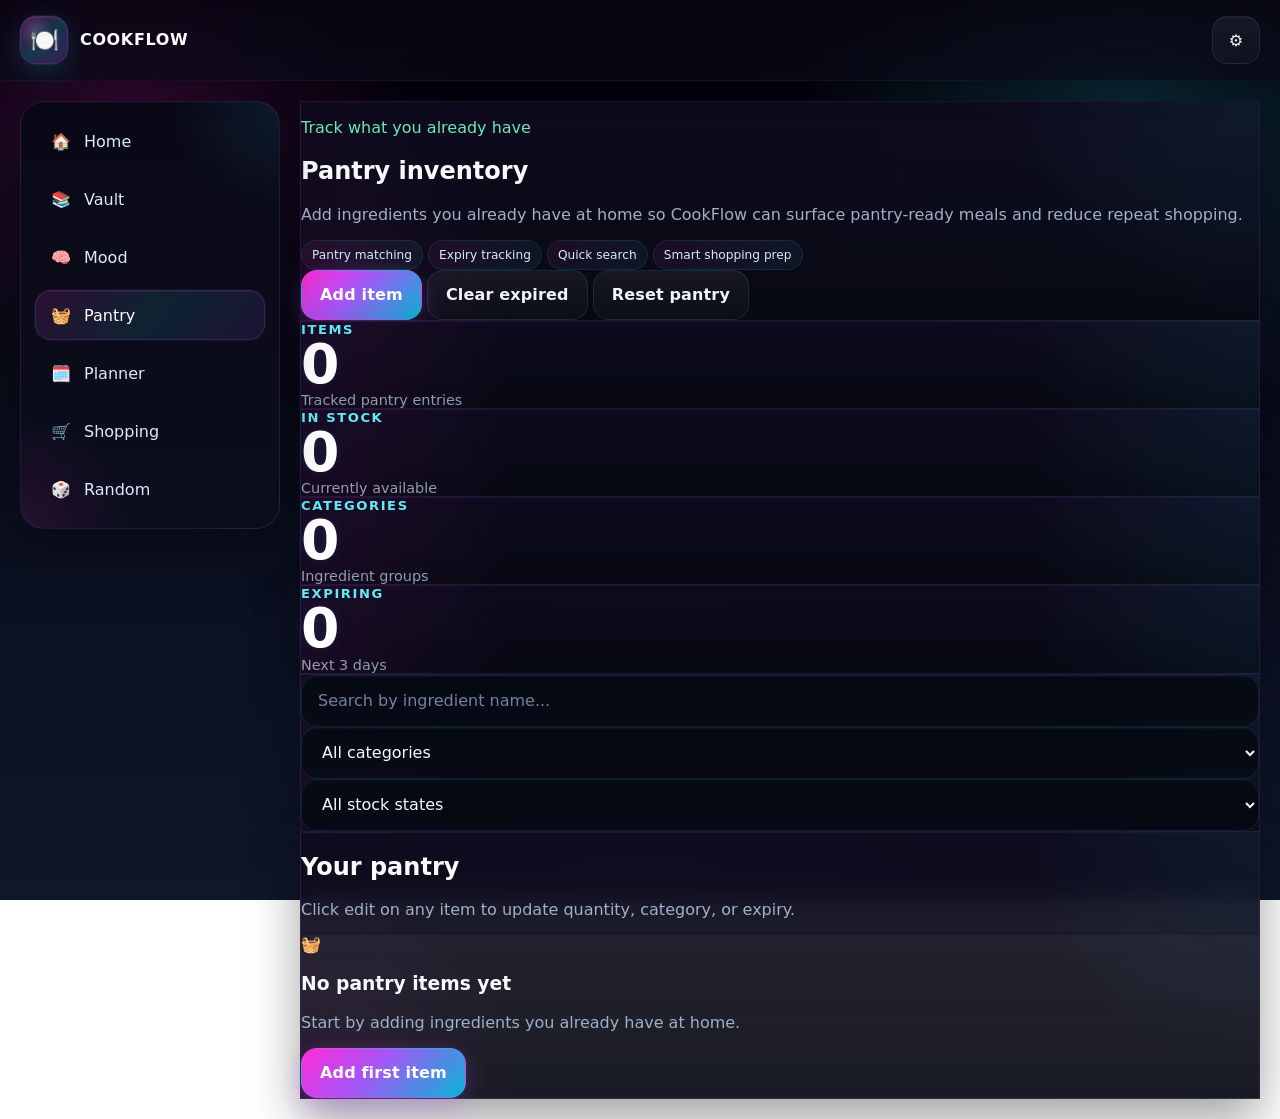
<file: pantry.html>
<!DOCTYPE html>
<html lang="en">
<head>
  <meta charset="UTF-8" />
  <meta name="viewport" content="width=device-width, initial-scale=1.0" />
  <title>Pantry - CookFlow</title>
  <link rel="stylesheet" href="./assets/css/styles.css" />
</head>
<body>
  <script type="module" src="./assets/js/pantry.js"></script>
</body>
</html>
</file>
<file: assets/css/styles.css>
:root {
  --bg-0: #05010a;
  --bg-1: #0a0714;
  --bg-2: #0d1020;
  --bg-3: #10162b;

  --panel-1: rgba(12, 10, 24, 0.92);
  --panel-2: rgba(15, 20, 38, 0.94);
  --panel-3: rgba(22, 12, 38, 0.92);

  --border: rgba(255, 0, 204, 0.16);
  --border-soft: rgba(34, 211, 238, 0.14);
  --border-strong: rgba(168, 85, 247, 0.28);

  --text: #f8faff;
  --text-soft: #d7ddf7;
  --muted: #94a3b8;
  --muted-2: #64748b;

  --pink: #ff2bd6;
  --pink-2: #ff4fe1;
  --cyan: #22d3ee;
  --cyan-2: #06b6d4;
  --blue: #3b82f6;
  --violet: #a855f7;
  --green: #10b981;
  --red: #fb7185;
  --amber: #fbbf24;

  --shadow-sm: 0 10px 24px rgba(0, 0, 0, 0.24);
  --shadow-lg: 0 22px 48px rgba(0, 0, 0, 0.36);
  --shadow-xl: 0 32px 80px rgba(0, 0, 0, 0.48);

  --radius-sm: 14px;
  --radius-md: 18px;
  --radius-lg: 24px;
  --radius-xl: 30px;

  --content-max: 1440px;
}

*,
*::before,
*::after {
  box-sizing: border-box;
}

html {
  -webkit-text-size-adjust: 100%;
  text-size-adjust: 100%;
  scroll-behavior: smooth;
}

body {
  margin: 0;
  min-height: 100vh;
  color: var(--text);
  font-family: Inter, ui-sans-serif, system-ui, -apple-system, BlinkMacSystemFont, "Segoe UI", sans-serif;
  background:
    radial-gradient(circle at 8% 12%, rgba(255, 43, 214, 0.14), transparent 22%),
    radial-gradient(circle at 88% 14%, rgba(34, 211, 238, 0.15), transparent 24%),
    radial-gradient(circle at 50% 110%, rgba(168, 85, 247, 0.14), transparent 28%),
    linear-gradient(180deg, #04010a 0%, #090713 26%, #0d1020 66%, #111827 100%);
  background-attachment: fixed;
}

body.modal-open {
  overflow: hidden;
}

a {
  color: inherit;
  text-decoration: none;
}

button,
input,
textarea,
select {
  font: inherit;
}

button {
  cursor: pointer;
}

img,
iframe {
  max-width: 100%;
}

.hidden {
  display: none !important;
}

.bg-app {
  background: transparent;
}

.app-shell {
  min-height: 100vh;
}

/* Topbar */

.topbar {
  position: sticky;
  top: 0;
  z-index: 70;
  backdrop-filter: blur(16px);
  background:
    linear-gradient(180deg, rgba(7, 5, 18, 0.88), rgba(10, 9, 24, 0.78));
  border-bottom: 1px solid rgba(255, 255, 255, 0.05);
  box-shadow: 0 10px 30px rgba(0, 0, 0, 0.22);
}

.topbar-inner {
  width: min(100%, var(--content-max));
  margin: 0 auto;
  padding: 14px 16px;
  display: flex;
  align-items: center;
  justify-content: space-between;
  gap: 12px;
}

.brand {
  display: inline-flex;
  align-items: center;
  gap: 12px;
  min-width: 0;
}

.brand-mark {
  width: 48px;
  height: 48px;
  border-radius: 16px;
  display: grid;
  place-items: center;
  font-size: 1.45rem;
  flex-shrink: 0;
  color: #fff;
  background:
    radial-gradient(circle at 30% 30%, rgba(255,255,255,0.15), transparent 38%),
    linear-gradient(135deg, rgba(255, 43, 214, 0.24), rgba(34, 211, 238, 0.22), rgba(168, 85, 247, 0.26));
  border: 1px solid rgba(255, 43, 214, 0.18);
  box-shadow:
    inset 0 1px 0 rgba(255,255,255,0.08),
    0 0 0 1px rgba(34, 211, 238, 0.08),
    0 10px 30px rgba(34, 211, 238, 0.14);
}

.brand-copy {
  min-width: 0;
}

.brand-title {
  color: #ffffff;
  font-size: 1rem;
  font-weight: 800;
  letter-spacing: 0.04em;
  line-height: 1.05;
  text-transform: uppercase;
}

.brand-subtitle {
  color: #93a6c7;
  font-size: 0.78rem;
  line-height: 1.2;
}

.topbar-actions {
  display: flex;
  align-items: center;
  gap: 10px;
}

/* Layout */

.layout {
  width: min(100%, var(--content-max));
  margin: 0 auto;
  display: grid;
  grid-template-columns: 1fr;
  gap: 18px;
  padding: 18px 16px 34px;
}

.sidebar {
  position: fixed;
  top: 76px;
  left: 12px;
  bottom: 12px;
  width: min(84vw, 320px);
  transform: translateX(-115%);
  transition: transform 220ms ease;
  z-index: 80;
  overflow: auto;
  border-radius: 24px;
  padding: 14px;
  background:
    radial-gradient(circle at top right, rgba(34, 211, 238, 0.10), transparent 22%),
    radial-gradient(circle at bottom left, rgba(255, 43, 214, 0.10), transparent 22%),
    linear-gradient(180deg, rgba(10, 8, 22, 0.98), rgba(12, 14, 29, 0.98));
  border: 1px solid rgba(168, 85, 247, 0.16);
  box-shadow: var(--shadow-xl);
}

.sidebar.open {
  transform: translateX(0);
}

.sidebar-nav {
  display: grid;
  gap: 8px;
}

.nav-link {
  min-height: 50px;
  display: flex;
  align-items: center;
  gap: 12px;
  padding: 12px 14px;
  border-radius: 16px;
  color: #dbeafe;
  border: 1px solid transparent;
  background: transparent;
  transition: transform 160ms ease, background 160ms ease, border-color 160ms ease, box-shadow 160ms ease;
}

.nav-link:hover {
  background: rgba(255, 255, 255, 0.04);
  border-color: rgba(34, 211, 238, 0.14);
}

.nav-link.active {
  color: #ffffff;
  background:
    linear-gradient(135deg, rgba(255, 43, 214, 0.14), rgba(34, 211, 238, 0.12), rgba(168, 85, 247, 0.12));
  border-color: rgba(255, 43, 214, 0.18);
  box-shadow:
    inset 0 1px 0 rgba(255,255,255,0.05),
    0 0 0 1px rgba(34, 211, 238, 0.06);
}

.nav-icon {
  width: 22px;
  text-align: center;
  flex-shrink: 0;
}

.mobile-nav-backdrop {
  position: fixed;
  inset: 0;
  background: rgba(2, 6, 23, 0.72);
  z-index: 75;
  backdrop-filter: blur(2px);
}

.content-area {
  min-width: 0;
}

.page-wrap {
  width: 100%;
  min-width: 0;
}

.mobile-only {
  display: inline-flex;
}

/* Controls */

.icon-btn {
  min-width: 48px;
  min-height: 48px;
  border-radius: 15px;
  display: inline-flex;
  align-items: center;
  justify-content: center;
  color: #f8fafc;
  background:
    linear-gradient(180deg, rgba(255,255,255,0.06), rgba(255,255,255,0.03));
  border: 1px solid rgba(168, 85, 247, 0.16);
  box-shadow: inset 0 1px 0 rgba(255,255,255,0.05);
}

.icon-btn:hover {
  border-color: rgba(34, 211, 238, 0.22);
  box-shadow:
    inset 0 1px 0 rgba(255,255,255,0.05),
    0 0 20px rgba(34, 211, 238, 0.08);
}

.card {
  background:
    radial-gradient(circle at top right, rgba(34, 211, 238, 0.07), transparent 22%),
    radial-gradient(circle at bottom left, rgba(255, 43, 214, 0.07), transparent 20%),
    linear-gradient(180deg, rgba(14, 13, 28, 0.90), rgba(10, 14, 26, 0.96));
  border: 1px solid rgba(168, 85, 247, 0.12);
  box-shadow: var(--shadow-lg);
  backdrop-filter: blur(12px);
}

.editor-block {
  border-radius: var(--radius-md);
  border: 1px solid rgba(34, 211, 238, 0.10);
  background:
    linear-gradient(180deg, rgba(255,255,255,0.035), rgba(255,255,255,0.015));
}

.input,
.textarea,
.select {
  width: 100%;
  min-height: 50px;
  border-radius: 16px;
  padding: 14px 16px;
  color: var(--text);
  background:
    linear-gradient(180deg, rgba(5, 9, 18, 0.90), rgba(7, 10, 20, 0.88));
  border: 1px solid rgba(34, 211, 238, 0.12);
  outline: none;
  box-shadow: inset 0 1px 0 rgba(255,255,255,0.03);
  transition: border-color 160ms ease, box-shadow 160ms ease, transform 160ms ease;
}

.textarea {
  min-height: 120px;
  resize: vertical;
}

.input::placeholder,
.textarea::placeholder {
  color: #71829f;
}

.input:focus,
.textarea:focus,
.select:focus {
  border-color: rgba(34, 211, 238, 0.30);
  box-shadow:
    0 0 0 4px rgba(34, 211, 238, 0.10),
    0 0 24px rgba(255, 43, 214, 0.06);
}

.btn {
  min-height: 48px;
  padding: 12px 16px;
  border-radius: 16px;
  border: 1px solid transparent;
  display: inline-flex;
  align-items: center;
  justify-content: center;
  gap: 8px;
  white-space: nowrap;
  font-weight: 700;
  letter-spacing: 0.01em;
  transition: transform 160ms ease, opacity 160ms ease, box-shadow 160ms ease, border-color 160ms ease;
}

.btn:hover {
  transform: translateY(-1px);
}

.btn:disabled {
  opacity: 0.6;
  cursor: not-allowed;
  transform: none;
}

.btn-primary {
  color: white;
  background:
    linear-gradient(135deg, #ff2bd6 0%, #a855f7 42%, #06b6d4 100%);
  border-color: rgba(255,255,255,0.06);
  box-shadow:
    0 14px 30px rgba(168, 85, 247, 0.18),
    0 0 18px rgba(255, 43, 214, 0.08);
}

.btn-primary:hover {
  box-shadow:
    0 18px 34px rgba(168, 85, 247, 0.22),
    0 0 22px rgba(34, 211, 238, 0.10);
}

.btn-secondary {
  color: #f1f5f9;
  background:
    linear-gradient(180deg, rgba(255,255,255,0.055), rgba(255,255,255,0.025));
  border-color: rgba(34, 211, 238, 0.14);
}

.btn-secondary:hover {
  border-color: rgba(255, 43, 214, 0.18);
}

.btn-ghost {
  color: var(--muted);
  background: rgba(255,255,255,0.02);
  border-color: rgba(148, 163, 184, 0.10);
}

.btn-danger {
  color: #ffe0e7;
  background:
    linear-gradient(180deg, rgba(190, 24, 93, 0.24), rgba(136, 19, 55, 0.22));
  border-color: rgba(251, 113, 133, 0.20);
}

/* Pills */

.pill {
  display: inline-flex;
  align-items: center;
  gap: 6px;
  min-height: 30px;
  padding: 6px 10px;
  border-radius: 999px;
  color: #dbeafe;
  background:
    linear-gradient(135deg, rgba(255, 43, 214, 0.08), rgba(34, 211, 238, 0.07));
  border: 1px solid rgba(34, 211, 238, 0.12);
  font-size: 0.76rem;
}

.pill-strong {
  color: #ffffff;
  background:
    linear-gradient(135deg, rgba(255, 43, 214, 0.16), rgba(168, 85, 247, 0.16), rgba(34, 211, 238, 0.14));
  border-color: rgba(255, 43, 214, 0.18);
}

/* Hero / stats */

.hero-card {
  background:
    radial-gradient(circle at 85% 18%, rgba(34, 211, 238, 0.12), transparent 22%),
    radial-gradient(circle at 12% 85%, rgba(255, 43, 214, 0.12), transparent 20%),
    linear-gradient(180deg, rgba(15, 12, 30, 0.96), rgba(8, 10, 20, 0.98));
  border: 1px solid rgba(168, 85, 247, 0.16);
}

.stat-card {
  background:
    radial-gradient(circle at top right, rgba(34, 211, 238, 0.10), transparent 24%),
    linear-gradient(180deg, rgba(16, 14, 32, 0.96), rgba(8, 10, 20, 0.98));
  border: 1px solid rgba(255, 43, 214, 0.12);
  box-shadow: var(--shadow-lg);
}

.stat-label {
  color: #67e8f9;
  font-size: 0.82rem;
  text-transform: uppercase;
  letter-spacing: 0.12em;
  font-weight: 700;
}

.stat-value {
  font-size: clamp(2.2rem, 5vw, 3.45rem);
  line-height: 1;
  font-weight: 800;
  color: white;
  text-shadow:
    0 0 16px rgba(34, 211, 238, 0.10),
    0 0 10px rgba(255, 43, 214, 0.06);
}

.stat-subtext {
  color: var(--muted);
  font-size: 0.9rem;
}

.feature-card {
  transition: transform 160ms ease, border-color 160ms ease, box-shadow 160ms ease;
}

.feature-card:hover {
  transform: translateY(-2px);
  border-color: rgba(34, 211, 238, 0.18);
  box-shadow:
    0 24px 56px rgba(0, 0, 0, 0.40),
    0 0 24px rgba(255, 43, 214, 0.05);
}

.feature-icon {
  width: 54px;
  height: 54px;
  border-radius: 18px;
  display: grid;
  place-items: center;
  font-size: 1.45rem;
  background:
    linear-gradient(135deg, rgba(255, 43, 214, 0.14), rgba(168, 85, 247, 0.14), rgba(34, 211, 238, 0.14));
  border: 1px solid rgba(34, 211, 238, 0.14);
  box-shadow:
    inset 0 1px 0 rgba(255,255,255,0.04),
    0 0 18px rgba(34, 211, 238, 0.05);
}

/* Modal */

.modal-backdrop {
  position: fixed;
  inset: 0;
  z-index: 120;
  background: rgba(2, 6, 23, 0.82);
  backdrop-filter: blur(5px);
  display: flex;
  align-items: center;
  justify-content: center;
  padding: 16px;
}

.modal-panel {
  width: min(100%, 640px);
  border-radius: 24px;
  padding: 20px;
  background:
    radial-gradient(circle at top right, rgba(34, 211, 238, 0.10), transparent 22%),
    radial-gradient(circle at top left, rgba(255, 43, 214, 0.10), transparent 20%),
    linear-gradient(180deg, rgba(14, 12, 29, 0.98), rgba(8, 10, 20, 0.98));
  border: 1px solid rgba(168, 85, 247, 0.16);
  box-shadow: var(--shadow-xl);
}

.modal-header {
  display: flex;
  align-items: flex-start;
  justify-content: space-between;
  gap: 14px;
  margin-bottom: 16px;
}

.modal-title {
  margin: 0;
  font-size: 1.2rem;
  font-weight: 800;
  color: white;
}

.modal-subtitle {
  margin: 6px 0 0;
  font-size: 0.92rem;
  color: var(--muted);
}

.settings-form {
  display: grid;
  gap: 14px;
}

.modal-actions {
  display: flex;
  justify-content: flex-end;
  gap: 10px;
  flex-wrap: wrap;
  margin-top: 6px;
}

/* Toast */

.toast-root {
  position: fixed;
  right: 12px;
  bottom: calc(12px + env(safe-area-inset-bottom));
  z-index: 140;
  display: grid;
  gap: 10px;
  width: min(92vw, 360px);
}

.toast {
  color: #eef2ff;
  background:
    linear-gradient(180deg, rgba(15, 20, 38, 0.96), rgba(10, 14, 25, 0.96));
  border: 1px solid rgba(34, 211, 238, 0.14);
  box-shadow:
    0 22px 42px rgba(0, 0, 0, 0.32),
    0 0 20px rgba(255, 43, 214, 0.04);
  backdrop-filter: blur(10px);
}

/* Video / code / common helpers */

.recipe-video {
  width: 100%;
  aspect-ratio: 16 / 9;
  border: 0;
  border-radius: 18px;
  background: #000;
}

.code-hint {
  font-family: ui-monospace, SFMono-Regular, Menlo, Consolas, monospace;
  font-size: 0.88rem;
}

.page-wrap .truncate {
  overflow: hidden;
  text-overflow: ellipsis;
  white-space: nowrap;
}

.page-wrap .shrink-0 {
  flex-shrink: 0;
}

.page-wrap .min-w-0 {
  min-width: 0;
}

/* Utility overrides for Tailwind-ish classes used in markup */

.bg-white\/5 {
  background: rgba(255, 255, 255, 0.04) !important;
}

.bg-black\/20 {
  background: rgba(2, 6, 23, 0.34) !important;
}

.bg-black\/30 {
  background: rgba(2, 6, 23, 0.50) !important;
}

.border-white\/10 {
  border-color: rgba(34, 211, 238, 0.10) !important;
}

.text-zinc-100 {
  color: #f8fafc !important;
}

.text-zinc-200 {
  color: #e7edf8 !important;
}

.text-zinc-300 {
  color: #cad5e7 !important;
}

.text-zinc-400 {
  color: #93a4bf !important;
}

.text-zinc-500 {
  color: #72819b !important;
}

.text-zinc-600 {
  color: #58657d !important;
}

.text-emerald-300 {
  color: #6ee7b7 !important;
}

.text-amber-300 {
  color: #fcd34d !important;
}

.text-blue-300 {
  color: #67e8f9 !important;
}

.text-red-300 {
  color: #fda4af !important;
}

/* Nice glow on primary elements */

.btn-primary,
.brand-mark,
.stat-card,
.hero-card,
.modal-panel {
  position: relative;
}

.btn-primary::after,
.brand-mark::after {
  content: "";
  position: absolute;
  inset: -1px;
  border-radius: inherit;
  pointer-events: none;
  opacity: 0.4;
  background: linear-gradient(135deg, rgba(255,43,214,0.20), rgba(34,211,238,0.14));
  filter: blur(14px);
  z-index: -1;
}

/* Tablet */

@media (min-width: 768px) {
  .topbar-inner {
    padding: 16px 20px;
  }

  .layout {
    padding: 20px;
    gap: 20px;
  }

  .input,
  .textarea,
  .select {
    min-height: 52px;
  }

  .btn {
    min-height: 50px;
    padding: 12px 18px;
  }
}

/* Laptop */

@media (min-width: 1024px) {
  .layout {
    grid-template-columns: 260px minmax(0, 1fr);
    align-items: start;
  }

  .sidebar {
    position: sticky;
    top: 92px;
    left: auto;
    bottom: auto;
    transform: none;
    width: 100%;
    z-index: 1;
    box-shadow:
      0 24px 54px rgba(0, 0, 0, 0.28),
      inset 0 1px 0 rgba(255,255,255,0.02);
  }

  .mobile-only {
    display: none;
  }

  .mobile-nav-backdrop {
    display: none !important;
  }
}

/* Large desktop */

@media (min-width: 1280px) {
  .topbar-inner,
  .layout {
    width: min(100%, 1480px);
  }
}

/* Mobile */

@media (max-width: 639px) {
  .topbar-inner {
    padding: 12px;
  }

  .layout {
    padding: 14px 12px 26px;
  }

  .brand-subtitle {
    display: none;
  }

  .btn {
    width: 100%;
  }

  .modal-actions {
    flex-direction: column;
  }

  .toast-root {
    left: 12px;
    right: 12px;
    width: auto;
  }

  .stat-value {
    font-size: 2.5rem;
  }

  .card,
  .hero-card,
  .stat-card,
  .feature-card {
    border-radius: 22px !important;
  }
}
/* =========================================================
   FULL-PAGE CYBERPUNK BACKGROUND FIX
   Put this at the very bottom of styles.css
========================================================= */

html,
body {
  min-height: 100%;
  background:
    radial-gradient(circle at 10% 10%, rgba(255, 43, 214, 0.16), transparent 20%),
    radial-gradient(circle at 88% 12%, rgba(34, 211, 238, 0.18), transparent 24%),
    radial-gradient(circle at 50% 100%, rgba(168, 85, 247, 0.16), transparent 28%),
    linear-gradient(180deg, #030109 0%, #070611 24%, #0b1020 62%, #0f172a 100%) !important;
  background-attachment: fixed !important;
  background-repeat: no-repeat !important;
  color: #f8faff;
}

body {
  margin: 0;
}

/* Make all app wrappers transparent so the real page background shows */
.app-shell,
.layout,
.content-area,
.page-wrap,
main,
section {
  background: transparent !important;
}

/* Keep topbar dark, not grey */
.topbar {
  background:
    linear-gradient(180deg, rgba(8, 6, 18, 0.84), rgba(10, 10, 24, 0.74)) !important;
}

/* Sidebar stays cyberpunk */
.sidebar {
  background:
    radial-gradient(circle at top right, rgba(34, 211, 238, 0.10), transparent 22%),
    radial-gradient(circle at bottom left, rgba(255, 43, 214, 0.10), transparent 22%),
    linear-gradient(180deg, rgba(10, 8, 22, 0.98), rgba(12, 14, 29, 0.98)) !important;
}

/* Cards should float on top of the dark page, not blend into grey */
.card,
.hero-card,
.stat-card,
.feature-card {
  background:
    radial-gradient(circle at top right, rgba(34, 211, 238, 0.07), transparent 24%),
    radial-gradient(circle at bottom left, rgba(255, 43, 214, 0.07), transparent 22%),
    linear-gradient(180deg, rgba(15, 12, 30, 0.92), rgba(8, 10, 20, 0.97)) !important;
  border-color: rgba(168, 85, 247, 0.14) !important;
}

/* Tailwind-like helper overrides that may still be making things look pale */
.bg-white\/5 {
  background: rgba(255, 255, 255, 0.035) !important;
}

.bg-black\/20 {
  background: rgba(2, 6, 23, 0.34) !important;
}

.bg-black\/30 {
  background: rgba(2, 6, 23, 0.50) !important;
}

.border-white\/10 {
  border-color: rgba(34, 211, 238, 0.10) !important;
}

/* Text cleanup */
.text-zinc-100 {
  color: #f8fafc !important;
}

.text-zinc-200 {
  color: #e7edf8 !important;
}

.text-zinc-300 {
  color: #d2dbeb !important;
}

.text-zinc-400 {
  color: #9fb0ca !important;
}

.text-zinc-500 {
  color: #72819b !important;
}

/* Mobile still gets full background */
@media (max-width: 639px) {
  html,
  body {
    background:
      radial-gradient(circle at 20% 10%, rgba(255, 43, 214, 0.14), transparent 22%),
      radial-gradient(circle at 80% 12%, rgba(34, 211, 238, 0.16), transparent 24%),
      linear-gradient(180deg, #030109 0%, #080712 36%, #0b1020 100%) !important;
    background-attachment: scroll !important;
  }
}
</file>
